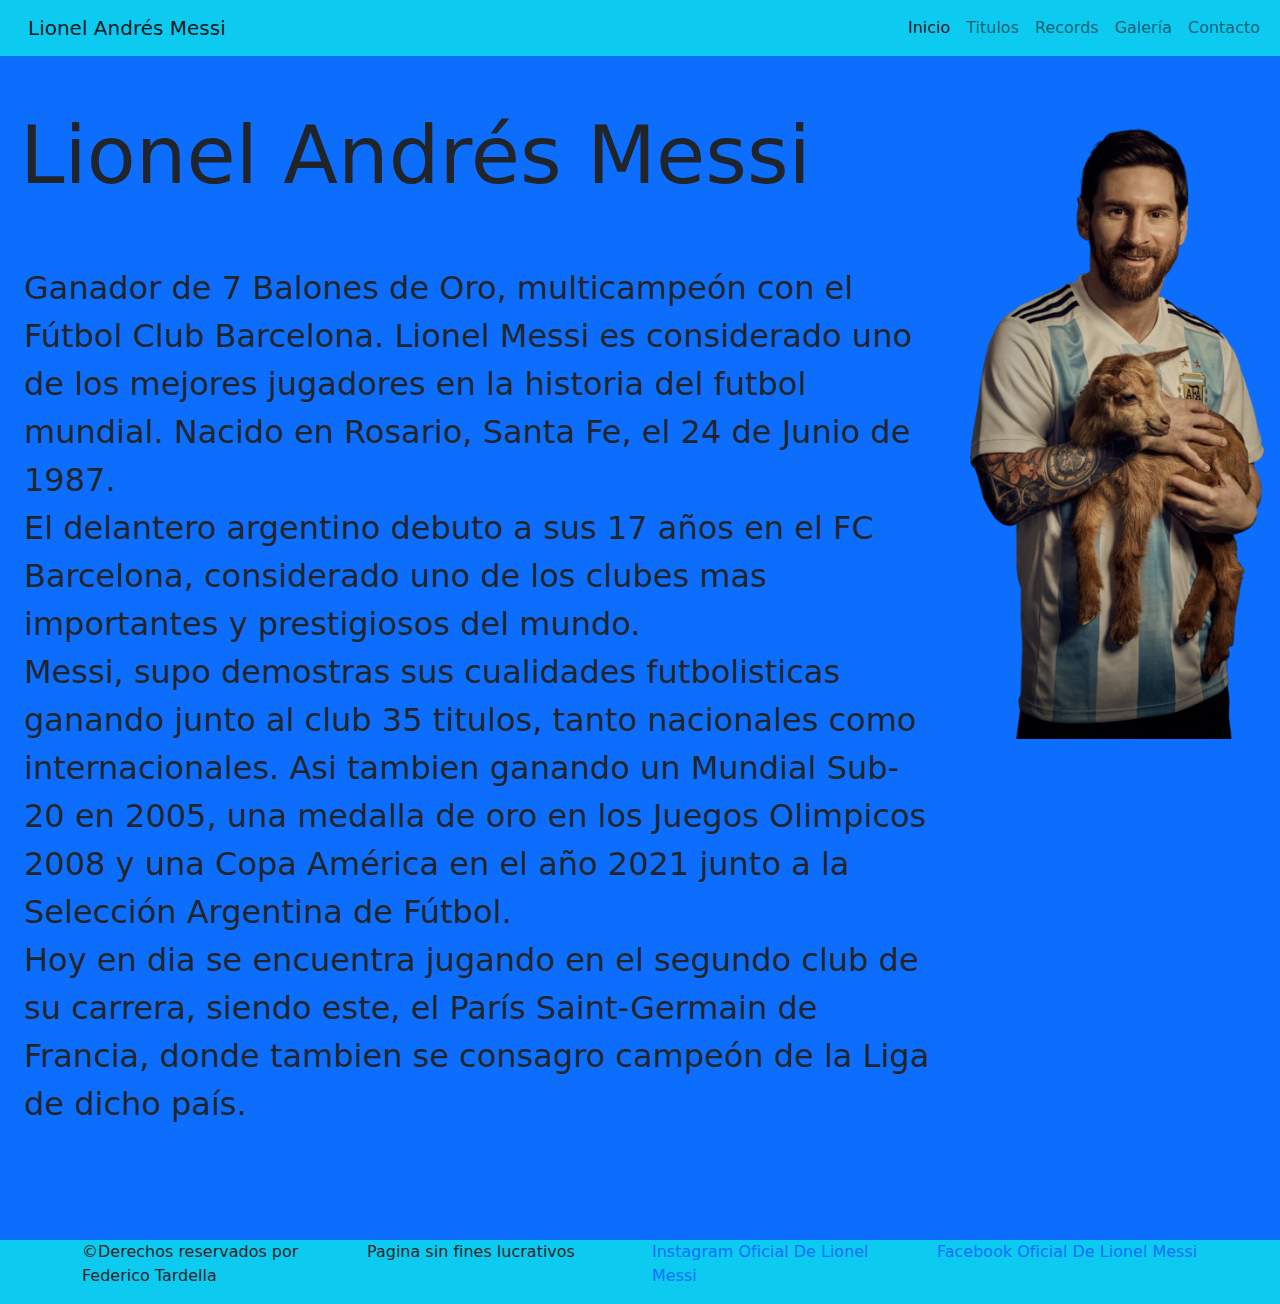
<file: proyecto final bootstrap/index.html>
<!DOCTYPE html>
<html lang="es">
<head>
    <meta charset="UTF-8">
    <meta http-equiv="X-UA-Compatible" content="IE=edge">
    <meta name="viewport" content="width=device-width, initial-scale=1.0">
    <title>Lionel Andrés Messi - Inicio</title>
    <link href="https://unpkg.com/aos@2.3.1/dist/aos.css" rel="stylesheet">
    <link rel="stylesheet" href="./css/bootstrap.rtl.min.css">
    <link rel="stylesheet" href="./css/style.css">
</head>
<body>
    <header>
        <nav class="navbar navbar-expand-lg bg-info">
            <div class="container-fluid">
              <a class="navbar-brand" href="./index.html">Lionel Andrés Messi</a>
              <button class="navbar-toggler" type="button" data-bs-toggle="collapse" data-bs-target="#navbarSupportedContent" aria-controls="navbarSupportedContent" aria-expanded="false" aria-label="Toggle navigation">
                <span class="navbar-toggler-icon"></span>
              </button>
              <div class="collapse navbar-collapse" id="navbarSupportedContent">
                <ul class="navbar-nav me-auto mb-2 mb-lg-0">
                  <li class="nav-item">
                    <a class="nav-link active" aria-current="page" href="./index.html">Inicio</a>
                  </li>
                  <li class="nav-item">
                    <a class="nav-link" href="./paginas/titulos.html">Titulos</a>
                  </li>
                  <li class="nav-item">
                    <a class="nav-link" href="./paginas/records.html">Records</a>
                  </li>
                  <li class="nav-item">
                    <a class="nav-link" href="./paginas/galeria.html">Galería</a>
                  </li>
                  <li class="nav-item">
                    <a class="nav-link" href="./paginas/contacto.html">Contacto</a>
                  </li>
                </ul>
              </div>
            </div>
        </nav>
    </header>
    <main class="bg-primary">
          <div class="container-fluid py-5 px-3">
            <div class="row">
              <div class="col-sm-12 col-xl-9">
                <h1 class="display-1 p-1">Lionel Andrés Messi</h1>
                <div class="fs-2 py-5 px-2 ">
                  <p>Ganador de 7 Balones de Oro, multicampeón con el Fútbol Club Barcelona. Lionel Messi es considerado uno de los mejores jugadores en la historia del futbol mundial. Nacido en Rosario, Santa Fe, el 24 de Junio de 1987.<br>
                  El delantero argentino debuto a sus 17 años en el FC Barcelona, considerado uno de los clubes mas importantes y prestigiosos del mundo. <br>
                  Messi, supo demostras sus cualidades futbolisticas ganando junto al club 35 titulos, tanto nacionales como internacionales. Asi tambien ganando un Mundial Sub-20 en 2005, una medalla de oro en los Juegos Olimpicos 2008 y una Copa América en el año 2021 junto a la Selección Argentina de Fútbol. <br> 
                  Hoy en dia se encuentra jugando en el segundo club de su carrera, siendo este, el París Saint-Germain de Francia, donde tambien se consagro campeón de la Liga de dicho país.</p>
                </div>  
              </div>
                <div class="col-3 py-4">
                  <img src="./imagenes/NicePng_lionel-messi-png_1619242.png" class="img-fluid" alt="...">
                </div>
            </div>
          </div>
    </main>
    <footer class="bg-info">
      <div class="container">
        <div class="row">
          <div class="col"><p>©Derechos reservados por Federico Tardella</p></div>
          <div class="col"><p>Pagina sin fines lucrativos</p></div>
          <div class="col"><a href="https://www.instagram.com/leomessi/?hl=es" target="_blank" rel="noopener noreferrer">Instagram Oficial De Lionel Messi</a></div>
          <div class="col"><a href="https://es-la.facebook.com/leomessi"target="_blank" rel="noopener noreferrer">Facebook Oficial De Lionel Messi</a></div>
        </div>
      </div>
    </footer>
    <script src="./js/bootstrap.bundle.min.js"></script> 
    <script src="https://unpkg.com/aos@2.3.1/dist/aos.js"></script>
</body>
</html>
</file>
<file: proyecto final bootstrap/css/style.css>
footer a{
    text-decoration: none;
}

/*

*{
    margin: 0px;
    padding: 0;
    box-sizing: border-box;
}
header{
    background-color: #071433;
    position: sticky;
    top: 0px;
}
.contenedor{
    display: flex;
    flex-direction: row;
    justify-content: end;
    width: 100%;
    margin: 0px;
}
.caja{
    margin-inline: 10px;
    width: 90px;
    padding: 10px;
    background-color: #040C1F;
    border-radius: 10px;
}
body{
    background-color: #0E2966;
    color: white;
}

footer{
    background-color: #071433;
    color: white;
    padding: 10px;
    position: sticky;
}
.contenedorf{
    display: flex;
    flex-direction: row;
    justify-content: center;
    width: 100%;
    margin: 0px;
}
.cajaf{
    margin: 5px;
    width: 100%;
}

footer ul{
    width: 30%;
    margin: 0;
    display: inline-block;
}
footer ul li{
    display: inline-block;
    padding: 10px;
}
footer ul li a{
    color: white;
    text-decoration: none;
}
footer p{
    display: inline-block;
}
a{
    color: white;

}
h1{
    font-size: 75px;
    margin: 20px;
    margin-left: 0;
    animation:tracking-in-expand 1s cubic-bezier(.215,.61,.355,1.000) both
}


/*Inicio
.inicio{
    padding: 20px;
    width: 100%;
    display: grid;
    grid-template-columns: 1fr 1fr;
    grid-template-rows: 1fr;
}
.parrafo{
    font-size: 30px;
    font-family: Arial, Helvetica, sans-serif;
    padding: 5px;
}
.hijo{
    text-align: initial;
}
.hijo2{
    text-align: center;
}
.messiImagen{
    width: 375px;
    animation:text-focus-in 1s cubic-bezier(.55,.085,.68,.53) both
}


/*Titulos
.mainT{
    padding: 13px;
    padding-left: 20px;
}
.padre{
    display: grid;
    grid-template-columns: 1fr 1fr;
    width: 100%;
}
.hijo2{
    text-align: center;
    margin-top: auto;
    margin-bottom: auto;
}
.parrafoT{
    font-size: 30px;
    font-family: Arial, Helvetica, sans-serif;
    padding: 5px;
}
.messititulos{
    max-width: 400px;
    border: #071433 solid;
    border-radius: 10px;
    border-width: 4px;
    animation:text-focus-in 1s cubic-bezier(.55,.085,.68,.53) both
}
.listaT{
    margin-left: 30px;
    font-size: 27px;
    margin-top: 5px;
}


/*Records
.mainR{
    margin: 20px;
    width: 97%;
    display: inline-block;
}
.listaT li{
    margin-top: 10px;
}
.footerR{
    position: sticky;
}

/*Galeria
.mainG{
    margin: 20px;
    width: 96%;
    display: inline-block; 
}
.galeria{
    display: inline-block;
}
.contenedorImg{
    flex-wrap: wrap;
    width: 100%;
}
.primera{
    width: 100%;
    height: 100%;
    display: flex;
    justify-content: center;
    align-items: center;
    
}
.segunda{
    width: 100%;
    height: 100%;
    display: flex;
    justify-content: center;
    align-items: center;
}
.contenedorImg img{
    height: auto;
    width: auto;
    max-height: 400px;
    max-width: 400px;
    margin: 10px;
    margin-inline: 40px;
    padding: 5px;
    background-color: #040C1F;
    border-radius: 30px;
}
.videos{
    flex-wrap: wrap;
    width: 100%;
}
.vid{
    margin-left: 350px;
    margin-top: 50px;
}

/*Contacto
.mainC{
    padding: 20px;
    margin-bottom: 4px;
    width: 100%;
    display: inline-block; 
}
.parrafo3T{
    font-size: 30px;
    font-family: Arial, Helvetica, sans-serif;
    padding: 5px;
}
input{
    padding: 3px;
    margin-top: 20px;
}
.messiBeso{
    width: 100%;
    max-width: 700px;
    max-height: 700px;
    margin: 44px;
    margin-left: 600px;
    padding: 5px;
    background-color: #040C1F;
    border-radius: 30px;
}

{animation:tracking-in-expand 1s cubic-bezier(.215,.61,.355,1.000) both}
 @keyframes tracking-in-expand{0%{letter-spacing:-.5em;opacity:0}40%{opacity:.6}100%{opacity:1}}

{animation:text-focus-in 1s cubic-bezier(.55,.085,.68,.53) both}
 @keyframes text-focus-in{0%{filter:blur(12px);opacity:0}100%{filter:blur(0);opacity:1}}
 */
</file>
